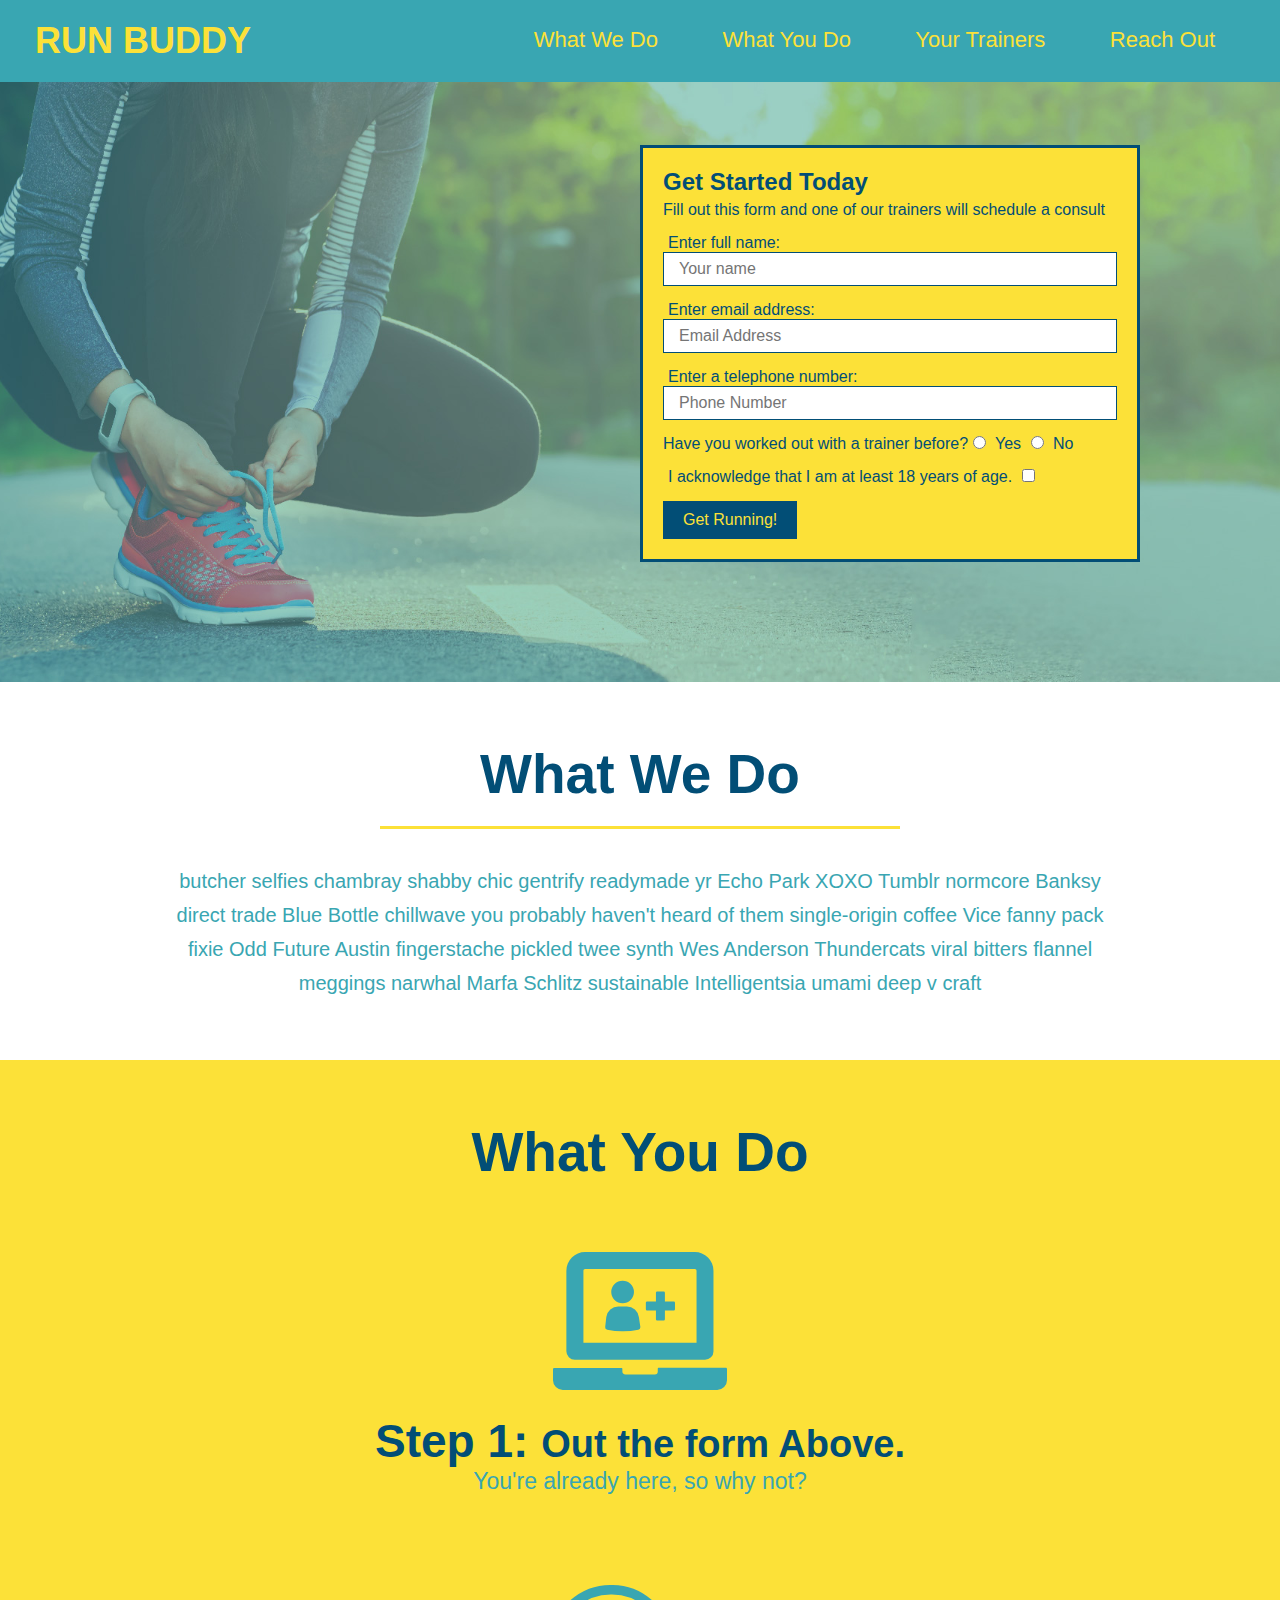
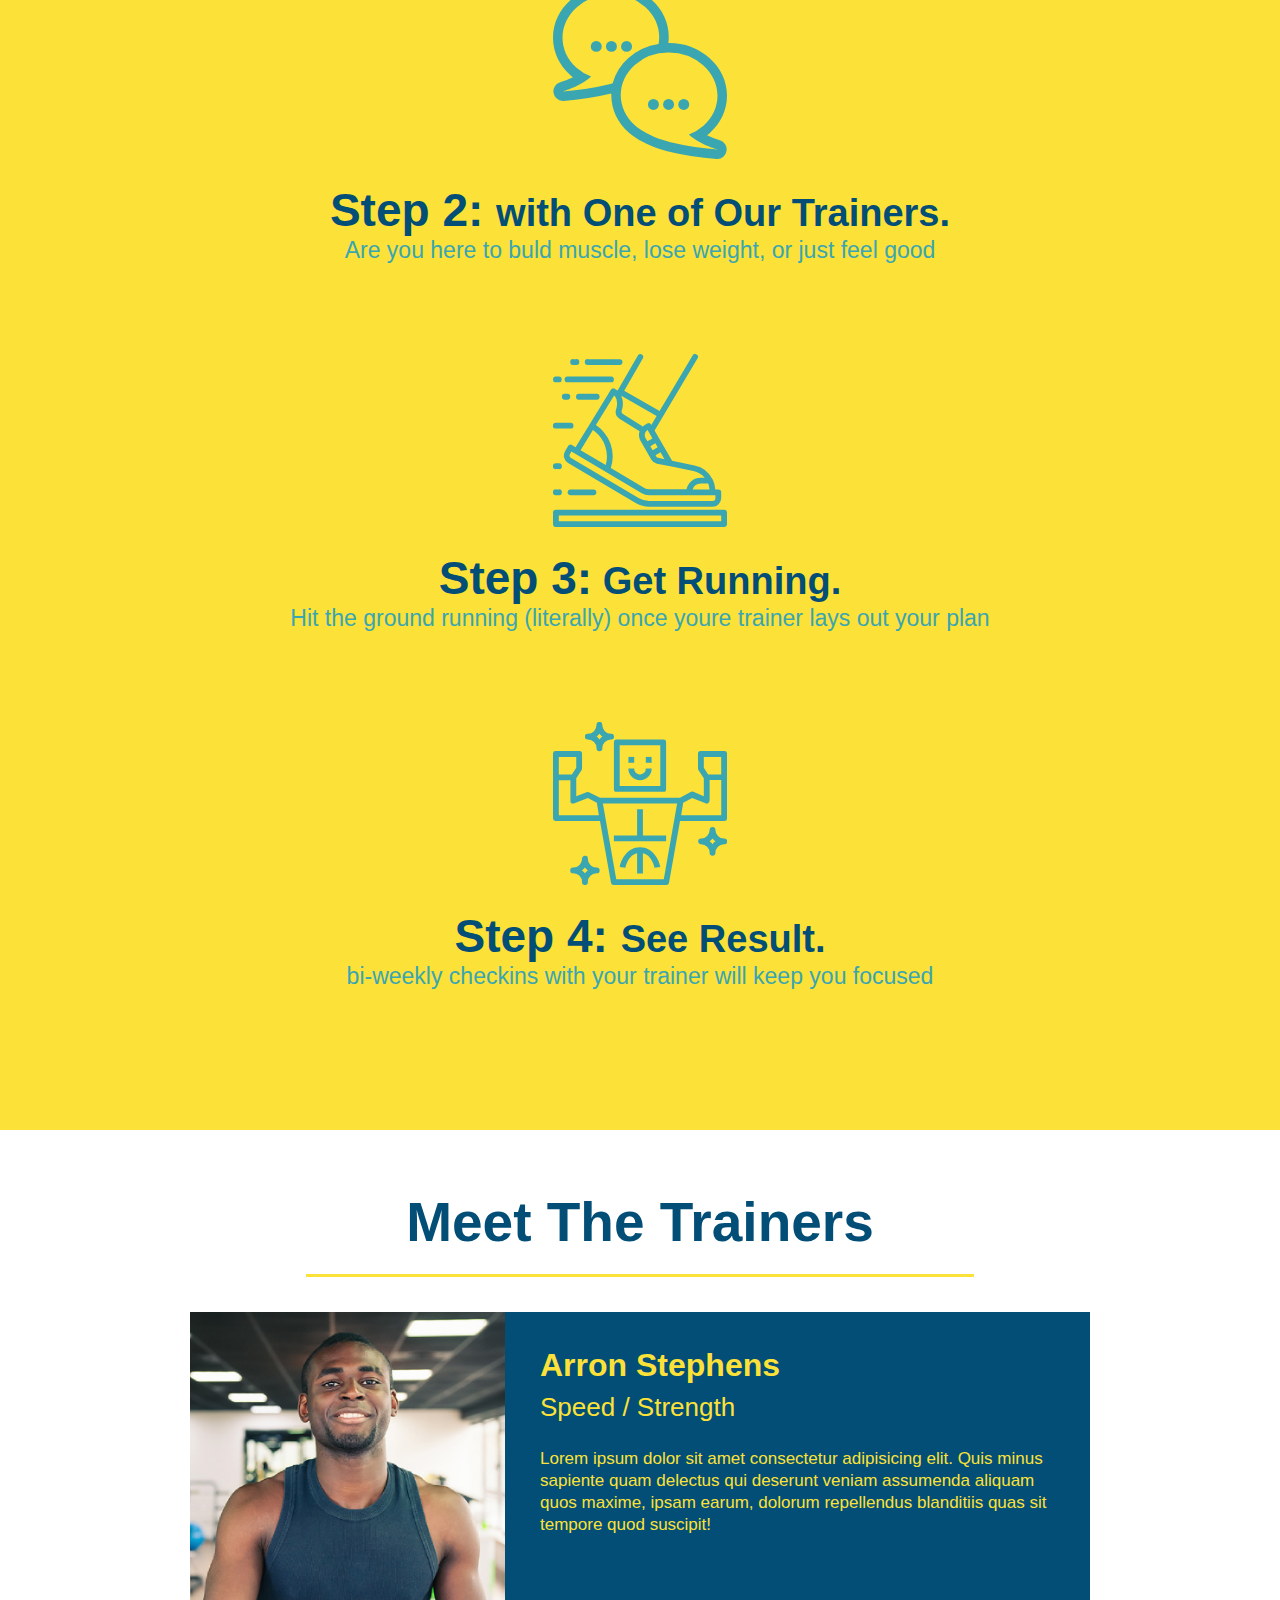
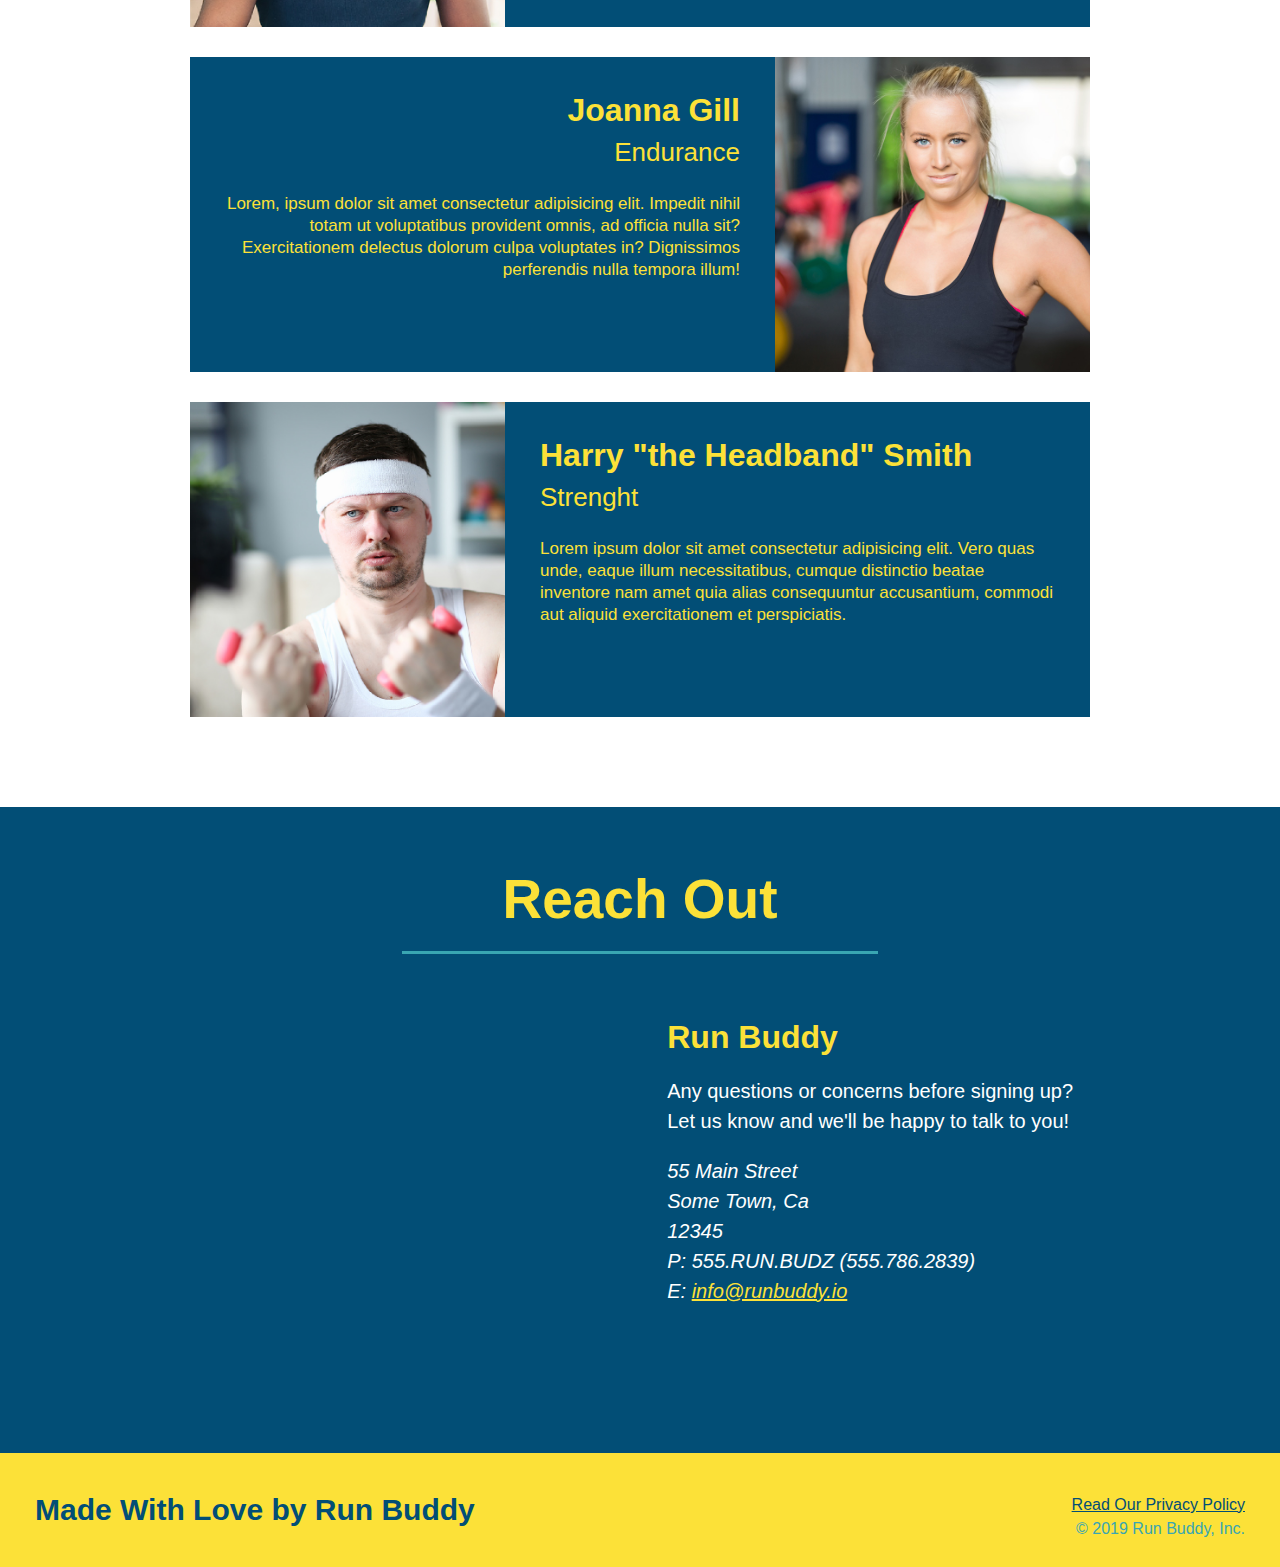
<file: index.html>
<!DOCTYPE html>
<html lang="en">
    <head>
        <meta charset="UTF-8" />

        <title>Run Buddy</title>

        <link rel="stylesheet" href="./assets/css/style.css"/>
       
    </head>

    <body>
        <header>
            <h1>
                <a href="/">RUN BUDDY</a>
            </h1>

                <nav>
                    <ul>
                        <li>
                            <a href="#what-we-do">What We Do</a>
                        </li>
                        <li>
                            <a href="#what-you-do">What You Do</a>
                        </li>
                        <li>
                            <a href="#your-trainers">Your Trainers</a>
                        </li>
                        <li>
                            <a href="#reach-out">Reach Out</a>
                        </li>
                    </ul>
                </nav>

        </header>

        <section class="hero">
            <div class="hero-form">
                <h3>Get Started Today</h3>
                <p>Fill out this form and one of our trainers will schedule a consult</p>
                <form>
                    <label for="name">Enter full name:</label>
                    <input type="text" placeholder="Your name" name="name" id="name" class="form-input" />
                    <label for="email">Enter email address:</label>
                    <input type="email" placeholder="Email Address" name="email" id="email" class="form-input" />
                    <label for="phone">Enter a telephone number:</label>
                    <input type="tel" placeholder="Phone Number" name="phone" id="phone" class="form-input" />
                    <p>
                        Have you worked out with a trainer before?
                        <input type="radio" name="trainer-confirm" id="trainer-yes" />
                        <label for="trainer-yes">Yes</label>
                        <input type="radio" name="trainer-confirm" id="trainer-no" />
                        <label for="trainer-no">No</label>
                    </p> 
                    <p>
                        <label for="checkbox">
                            I acknowledge that I am at least 18 years of age.
                        </label>
                        <input type="checkbox" name="age-confirm" id="checkbox" />
                    </p>
                    <button type="submit">
                        Get Running!
                    </button>   
                </form>
            </div>
        </section>

        <section id="what-we-do" class="intro">
            <h2 class="section-title primary-border">
                 What We Do
                </h2>
            <p>
                butcher selfies chambray shabby chic gentrify readymade yr Echo Park XOXO Tumblr normcore Banksy direct trade Blue Bottle chillwave you probably haven't heard of them single-origin coffee Vice fanny pack fixie Odd Future Austin fingerstache pickled twee synth Wes Anderson Thundercats viral bitters flannel meggings narwhal Marfa Schlitz sustainable Intelligentsia umami deep v craft
            </p>
        </section> 

        <section id="what-you-do" class="steps">
            <h2 class="section-title secondary border">What You Do</h2>
                <div>
                    <img src="./assets/css/images/step-1.svg" alt="" />
                    <h3>
                        Step 1: <span> Out the form Above.</span>
                    </h3>
                        <p> You're already here, so why not?</p>
                  
                </div>
                <div>
                    <img src="./assets/css/images/step-2.svg" alt=""/>                   
                     <h3>
                         Step 2: <span> with One of Our Trainers.</span>
                        </h3>
                    <p>Are you here to buld muscle, lose weight, or just feel good</p>
                </div>
                <div>
                    <img src="./assets/css/images/step-3.svg" alt=""/>
                    <h3>
                        Step 3:<span> Get Running.</span>
                    </h3>
                    <p>Hit the ground running (literally) once youre trainer lays out your plan</p>
                </div>
                <div>
                    <img src="./assets/css/images/step-4.svg" alt=""/>
                    <h3>
                        Step 4: <span>See Result.</span>
                    </h3>
                    <p>bi-weekly checkins with your trainer will keep you focused</p>
                </div>
        </section>

        <section id="your-trainers" class="trainers">
            <h2 class="section-title primary-border">
                Meet The Trainers
            </h2>
            <article class="trainer">
                <img src="./assets/css/images/trainer-1.jpg" alt=" Arron Stephensin his workout cloths, ready to pump iron"/>
                <div class="trainer-bio text-left">
                    <h3>Arron Stephens</h3>
                    <h4>Speed / Strength</h4>
                    <p>
                        Lorem ipsum dolor sit amet consectetur adipisicing elit. Quis minus sapiente quam delectus qui deserunt veniam assumenda aliquam quos maxime, ipsam earum, dolorum repellendus blanditiis quas sit tempore quod suscipit!
                    </p>
                </div>
            </article>
            <article class="trainer">
                <div class="trainer-bio text-right">
                    <h3>
                        Joanna Gill
                    </h3>
                    <h4>Endurance</h4>
                    <p>
                        Lorem, ipsum dolor sit amet consectetur adipisicing elit. Impedit nihil totam ut voluptatibus provident omnis, ad officia nulla sit? Exercitationem delectus dolorum culpa voluptates in? Dignissimos perferendis nulla tempora illum!
                    </p>
                </div>
                <img src="./assets/css/images/trainer-2.jpg" alt="Joanna Gill cooling off after a workout"/>
            </article>
            <article class="trainer">
                <img src="./assets/css/images/trainer-3.jpg" alt="Harry Smith wearing a headband lifting comically small pink weights"/>
                <div class="trainer-bio text-left">
                    <h3>
                        Harry "the Headband" Smith
                    </h3>
                    <h4>Strenght</h4>
                    <p>Lorem ipsum dolor sit amet consectetur adipisicing elit. Vero quas unde, eaque illum necessitatibus, cumque distinctio beatae inventore nam amet quia alias consequuntur accusantium, commodi aut aliquid exercitationem et perspiciatis.
                    </p>
                </div>
            </article>
        </section> 

        <section id="reach-out" class="contact">
            <h2 class="section-title secondary-border">Reach Out</h2>
            <div class="contact-info">
                <iframe src="https://www.google.com/maps/embed?pb=!1m18!1m12!1m3!1d3444.2005840286815!2d-85.5504710844953!3d30.31681191260855!2m3!1f0!2f0!3f0!3m2!1i1024!2i768!4f13.1!3m3!1m2!1s0x889376e2559180d7%3A0x1c1a4b4bfa884eff!2s6301%20Oakenshaw%20Dr%2C%20Youngstown%2C%20FL%2032466!5e0!3m2!1sen!2sus!4v1645513894279!5m2!1sen!2sus"
                   style="border:0;"
                   allowfullscreen=""
                   loading="lazy">
                </iframe>
                <div >    
                    <h3>Run Buddy</h3>
                    <p>
                        Any questions or concerns before signing up?
                        <br />
                        Let us know and we'll be happy to talk to you!
                    </p>
                    <address>
                        55 Main Street <br />
                        Some Town, Ca <br/>
                        12345<br />
                        P: 555.RUN.BUDZ (555.786.2839)<br/>
                        E: <a href="mailto:info@runbuddy.io">info@runbuddy.io</a>
                    </address>
                </div>
            </div>
       
        </section> 

        <footer>
            <h2>Made With Love by Run Buddy</h2> 
            <div>
                <a href="./privacy-policy.html">Read Our Privacy Policy</a><br />
                &copy; 2019 Run Buddy, Inc.
            </div> 
                  
        </footer>

    </body>
</html>
</file>
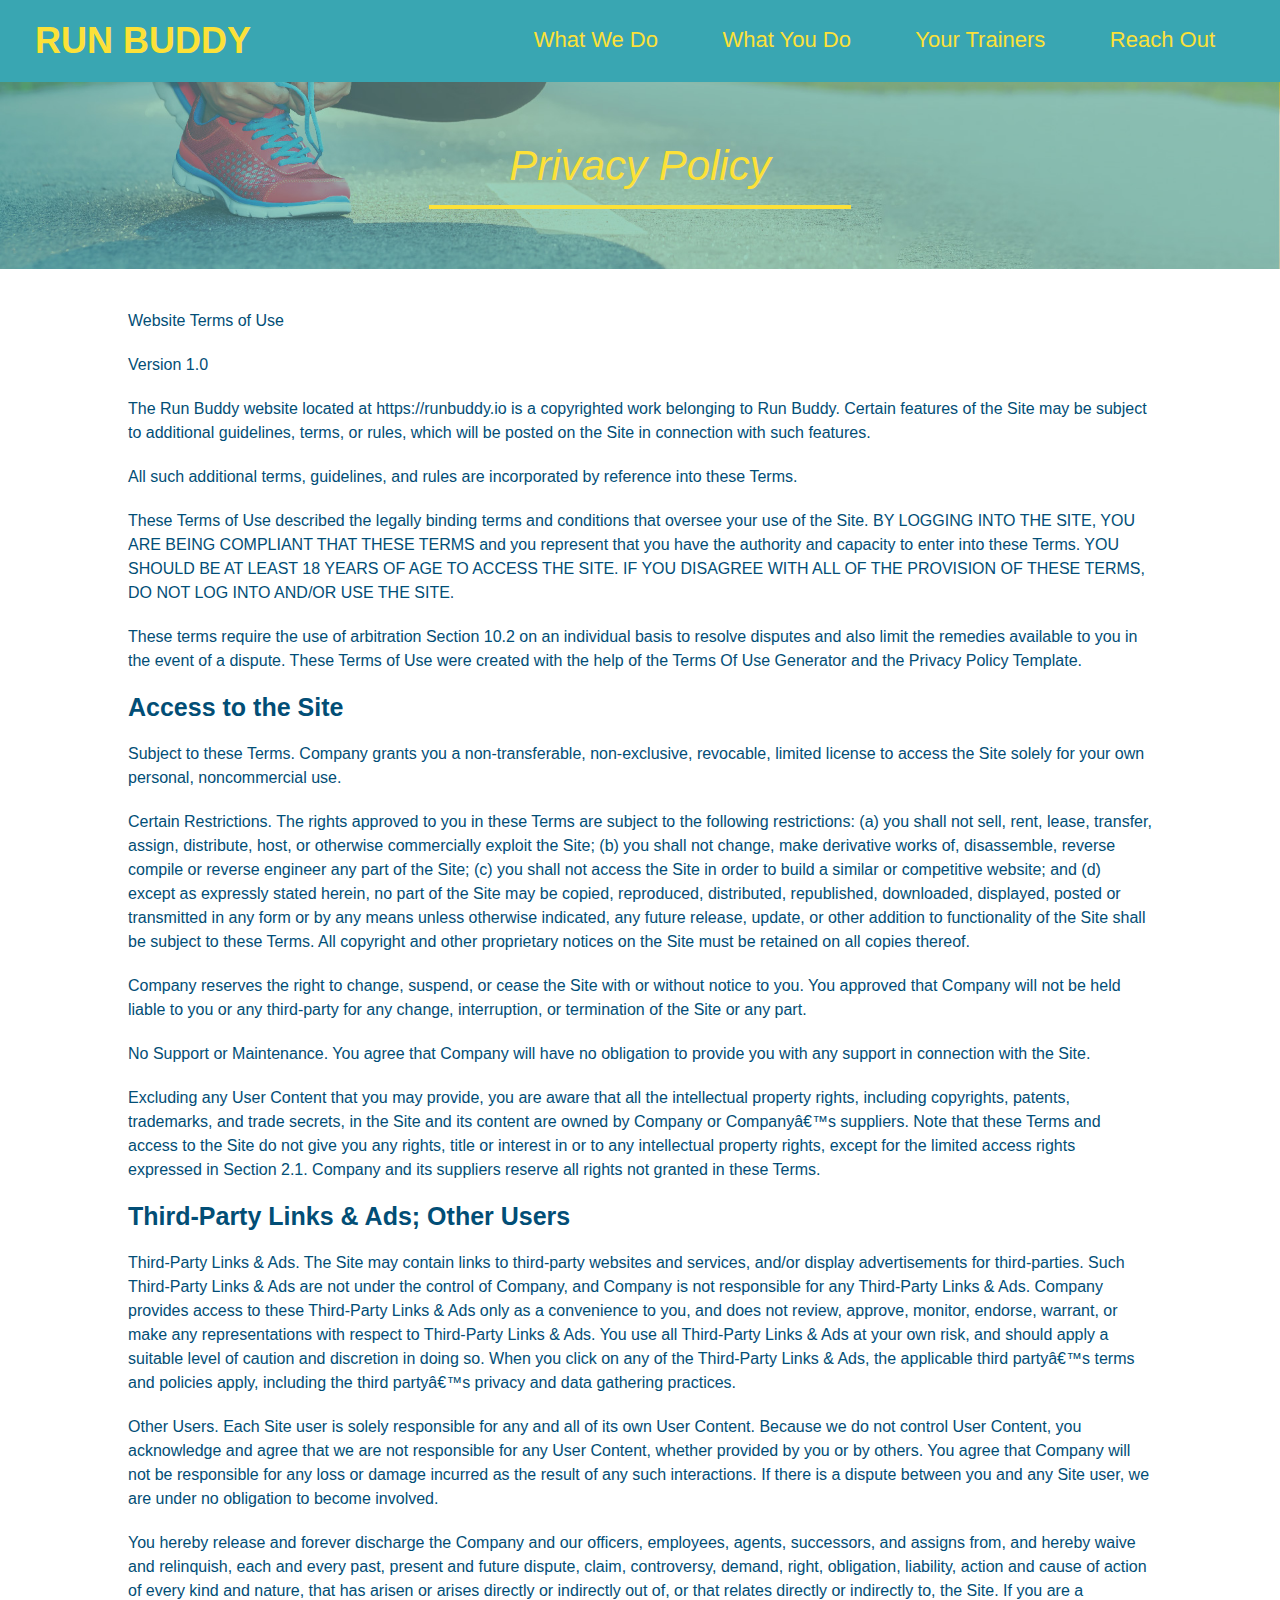
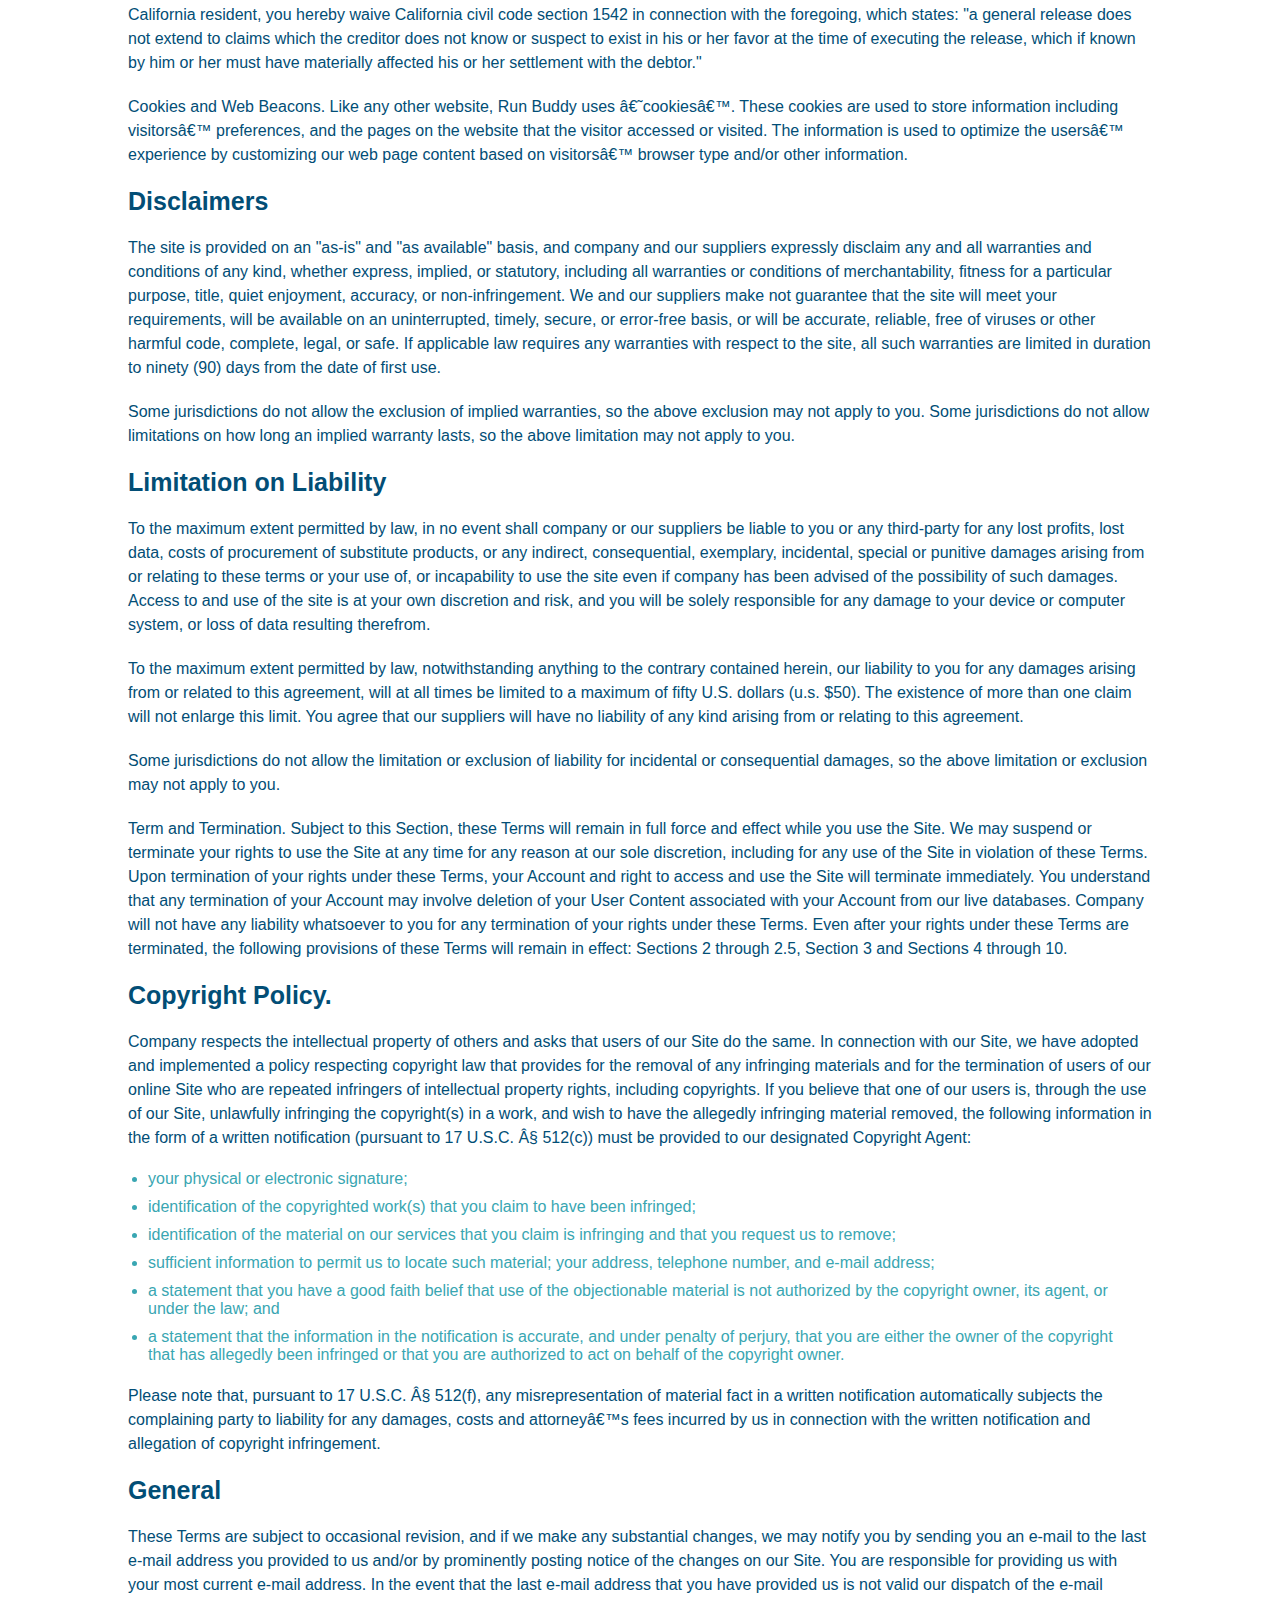
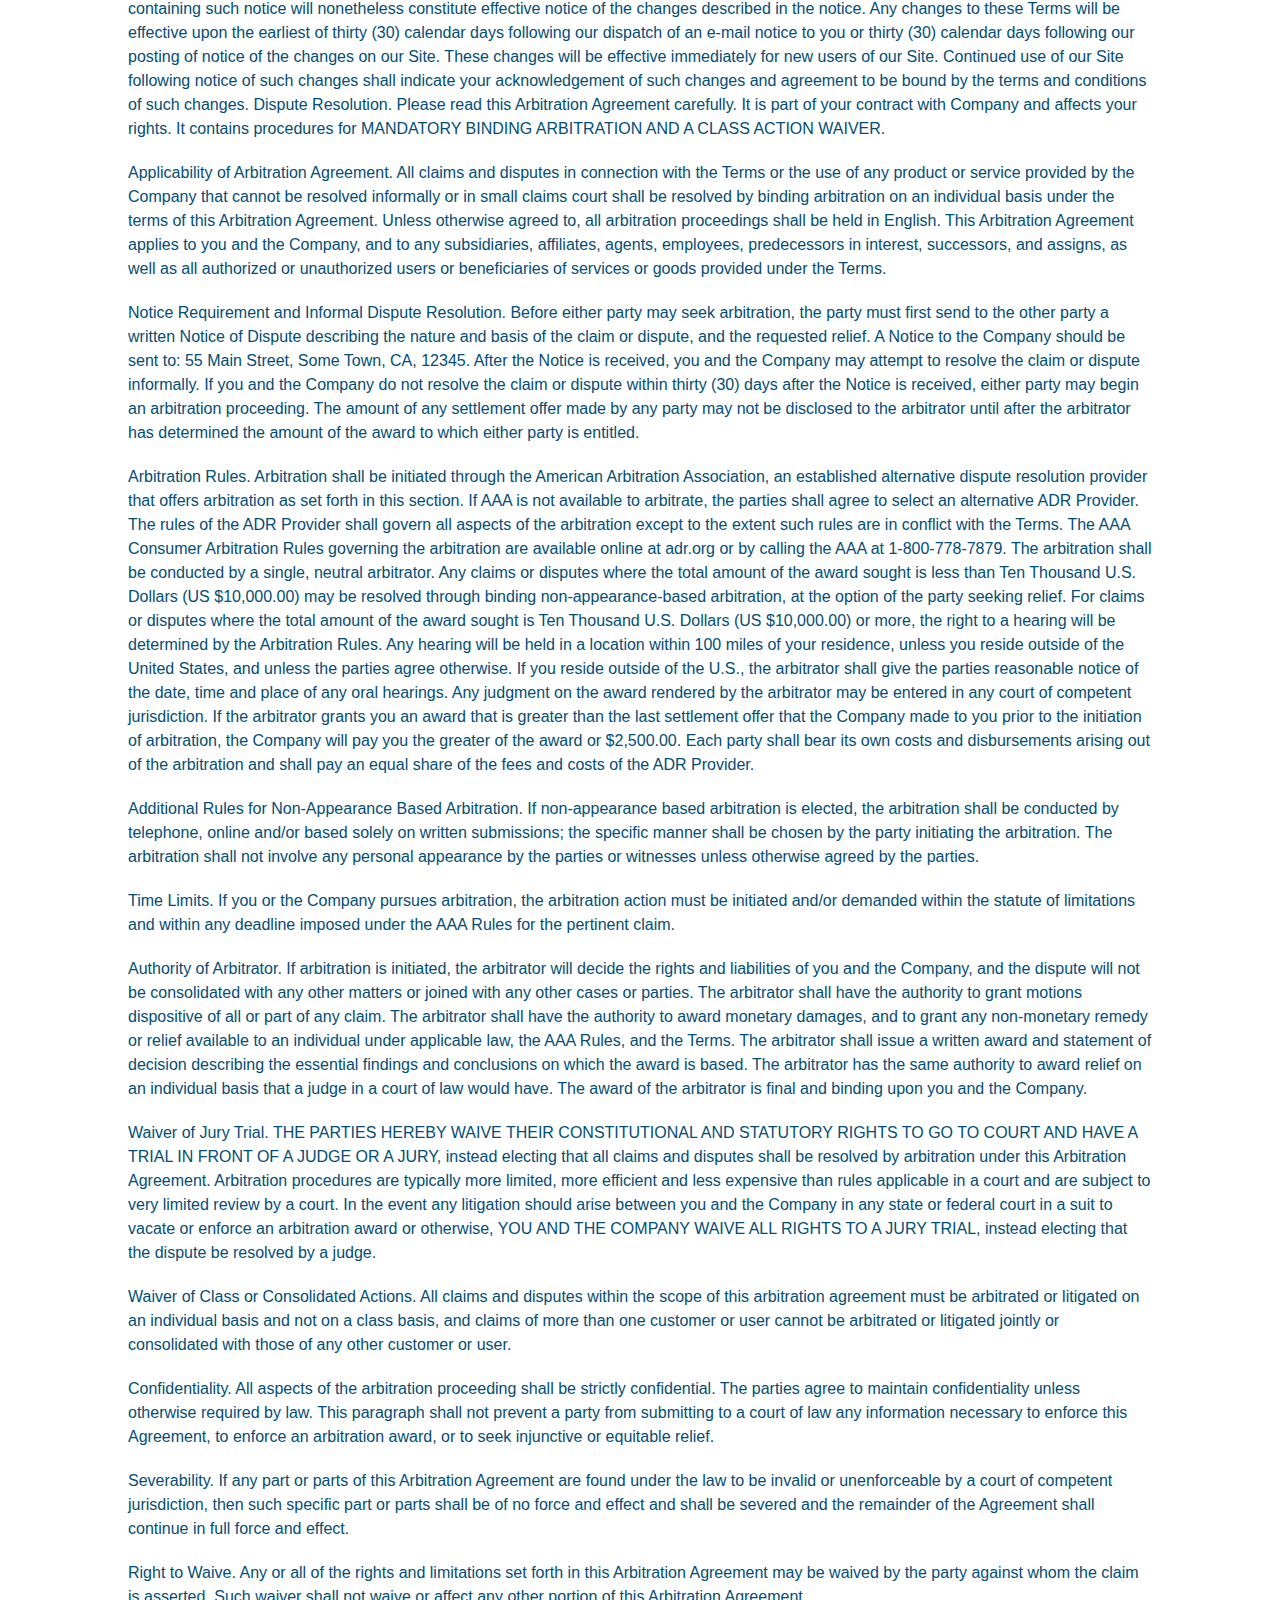
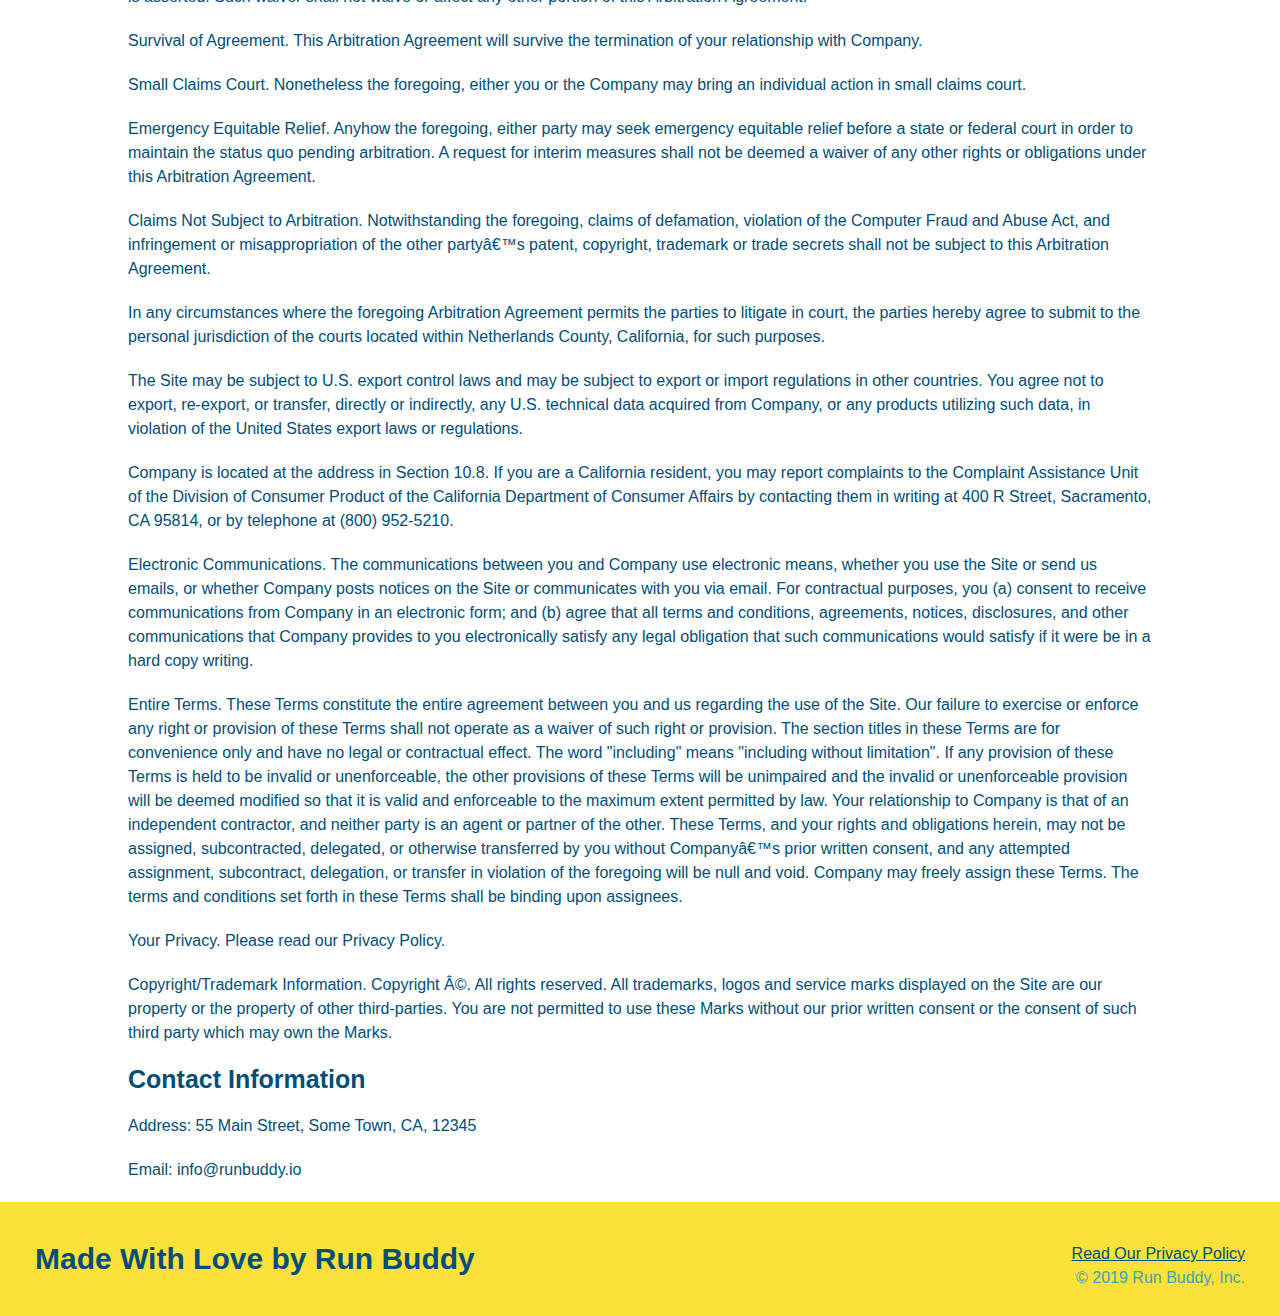
<file: privacy-policy.html>
<!DOCTYPE html>
<html lang="en">
  <head>
    <meta charset="UTF-8" />
    <title> Privacy Policy Run Buddy</title>
    <link rel="stylesheet" href="./assets/css/style.css">
    <link rel="stylesheet" href="./assets/css/secondary-styles.css">
  </head>
  <body>
    <header>
        <h1>
            <a href="/">RUN BUDDY</a>
        </h1>

            <nav>
                <ul>
                    <li>
                        <a href="./index.html#what-we-do">What We Do</a>
                    </li>
                    <li>
                        <a href="./index.html#what-you-do">What You Do</a>
                    </li>
                    <li>
                        <a href="./index.html#your-trainers">Your Trainers</a>
                    </li>
                    <li>
                        <a href="./index.html#reach-out">Reach Out</a>
                    </li>
                </ul>
            </nav>

    </header>
    <section class="hero">
        <h2 class="page-title">
            Privacy Policy
        </h2>
    </section>
    <article class="secondary-content">
        <p>
            Website Terms of Use
          </p>
    
          <p>
            Version 1.0
          </p>
    
          <p>
            The Run Buddy website located at https://runbuddy.io is a copyrighted work belonging to Run Buddy. Certain
            features of the Site may be subject to additional guidelines, terms, or rules, which will be posted on the Site
            in connection with such features.
          </p>
    
          <p>
            All such additional terms, guidelines, and rules are incorporated by reference into these Terms.
          </p>
    
          <p>
            These Terms of Use described the legally binding terms and conditions that oversee your use of the Site. BY
            LOGGING INTO THE SITE, YOU ARE BEING COMPLIANT THAT THESE TERMS and you represent that you have the authority
            and capacity to enter into these Terms. YOU SHOULD BE AT LEAST 18 YEARS OF AGE TO ACCESS THE SITE. IF YOU
            DISAGREE WITH ALL OF THE PROVISION OF THESE TERMS, DO NOT LOG INTO AND/OR USE THE SITE.
          </p>
    
          <p>
            These terms require the use of arbitration Section 10.2 on an individual basis to resolve disputes and also
            limit the remedies available to you in the event of a dispute. These Terms of Use were created with the help of
            the Terms Of Use Generator and the Privacy Policy Template.
          </p>
    
          <h3>
            Access to the Site
          </h3>
    
          <p>
            Subject to these Terms. Company grants you a non-transferable, non-exclusive, revocable, limited license to
            access the Site solely for your own personal, noncommercial use.
          </p>
    
          <p>
            Certain Restrictions. The rights approved to you in these Terms are subject to the following restrictions: (a)
            you shall not sell, rent, lease, transfer, assign, distribute, host, or otherwise commercially exploit the Site;
            (b) you shall not change, make derivative works of, disassemble, reverse compile or reverse engineer any part of
            the Site; (c) you shall not access the Site in order to build a similar or competitive website; and (d) except
            as expressly stated herein, no part of the Site may be copied, reproduced, distributed, republished, downloaded,
            displayed, posted or transmitted in any form or by any means unless otherwise indicated, any future release,
            update, or other addition to functionality of the Site shall be subject to these Terms. All copyright and other
            proprietary notices on the Site must be retained on all copies thereof.
          </p>
    
          <p>
            Company reserves the right to change, suspend, or cease the Site with or without notice to you. You approved
            that Company will not be held liable to you or any third-party for any change, interruption, or termination of
            the Site or any part.
          </p>
    
          <p>
            No Support or Maintenance. You agree that Company will have no obligation to provide you with any support in
            connection with the Site.
          </p>
    
          <p>
            Excluding any User Content that you may provide, you are aware that all the intellectual property rights,
            including copyrights, patents, trademarks, and trade secrets, in the Site and its content are owned by Company
            or Companyâ€™s suppliers. Note that these Terms and access to the Site do not give you any rights, title or
            interest in or to any intellectual property rights, except for the limited access rights expressed in Section
            2.1. Company and its suppliers reserve all rights not granted in these Terms.
          </p>
    
          <h3>
            Third-Party Links & Ads; Other Users
          </h3>
    
          <p>
            Third-Party Links & Ads. The Site may contain links to third-party websites and services, and/or display
            advertisements for third-parties. Such Third-Party Links & Ads are not under the control of Company, and Company
            is not responsible for any Third-Party Links & Ads. Company provides access to these Third-Party Links & Ads
            only as a convenience to you, and does not review, approve, monitor, endorse, warrant, or make any
            representations with respect to Third-Party Links & Ads. You use all Third-Party Links & Ads at your own risk,
            and should apply a suitable level of caution and discretion in doing so. When you click on any of the
            Third-Party Links & Ads, the applicable third partyâ€™s terms and policies apply, including the third partyâ€™s
            privacy and data gathering practices.
          </p>
    
          <p>
            Other Users. Each Site user is solely responsible for any and all of its own User Content. Because we do not
            control User Content, you acknowledge and agree that we are not responsible for any User Content, whether
            provided by you or by others. You agree that Company will not be responsible for any loss or damage incurred as
            the result of any such interactions. If there is a dispute between you and any Site user, we are under no
            obligation to become involved.
          </p>
    
          <p>
            You hereby release and forever discharge the Company and our officers, employees, agents, successors, and
            assigns from, and hereby waive and relinquish, each and every past, present and future dispute, claim,
            controversy, demand, right, obligation, liability, action and cause of action of every kind and nature, that has
            arisen or arises directly or indirectly out of, or that relates directly or indirectly to, the Site. If you are
            a California resident, you hereby waive California civil code section 1542 in connection with the foregoing,
            which states: "a general release does not extend to claims which the creditor does not know or suspect to exist
            in his or her favor at the time of executing the release, which if known by him or her must have materially
            affected his or her settlement with the debtor."
          </p>
    
          <p>
            Cookies and Web Beacons. Like any other website, Run Buddy uses â€˜cookiesâ€™. These cookies are used to store
            information including visitorsâ€™ preferences, and the pages on the website that the visitor accessed or visited.
            The information is used to optimize the usersâ€™ experience by customizing our web page content based on visitorsâ€™
            browser type and/or other information.
          </p>
    
          <h3>
            Disclaimers
          </h3>
    
          <p>
            The site is provided on an "as-is" and "as available" basis, and company and our suppliers expressly disclaim
            any and all warranties and conditions of any kind, whether express, implied, or statutory, including all
            warranties or conditions of merchantability, fitness for a particular purpose, title, quiet enjoyment, accuracy,
            or non-infringement. We and our suppliers make not guarantee that the site will meet your requirements, will be
            available on an uninterrupted, timely, secure, or error-free basis, or will be accurate, reliable, free of
            viruses or other harmful code, complete, legal, or safe. If applicable law requires any warranties with respect
            to the site, all such warranties are limited in duration to ninety (90) days from the date of first use.
          </p>
    
          <p>
            Some jurisdictions do not allow the exclusion of implied warranties, so the above exclusion may not apply to
            you. Some jurisdictions do not allow limitations on how long an implied warranty lasts, so the above limitation
            may not apply to you.
          </p>
    
          <h3>
            Limitation on Liability
          </h3>
    
          <p>
            To the maximum extent permitted by law, in no event shall company or our suppliers be liable to you or any
            third-party for any lost profits, lost data, costs of procurement of substitute products, or any indirect,
            consequential, exemplary, incidental, special or punitive damages arising from or relating to these terms or
            your use of, or incapability to use the site even if company has been advised of the possibility of such
            damages. Access to and use of the site is at your own discretion and risk, and you will be solely responsible
            for any damage to your device or computer system, or loss of data resulting therefrom.
          </p>
    
          <p>
            To the maximum extent permitted by law, notwithstanding anything to the contrary contained herein, our liability
            to you for any damages arising from or related to this agreement, will at all times be limited to a maximum of
            fifty U.S. dollars (u.s. $50). The existence of more than one claim will not enlarge this limit. You agree that
            our suppliers will have no liability of any kind arising from or relating to this agreement.
          </p>
    
          <p>
            Some jurisdictions do not allow the limitation or exclusion of liability for incidental or consequential
            damages, so the above limitation or exclusion may not apply to you.
          </p>
    
          <p>
            Term and Termination. Subject to this Section, these Terms will remain in full force and effect while you use
            the Site. We may suspend or terminate your rights to use the Site at any time for any reason at our sole
            discretion, including for any use of the Site in violation of these Terms. Upon termination of your rights under
            these Terms, your Account and right to access and use the Site will terminate immediately. You understand that
            any termination of your Account may involve deletion of your User Content associated with your Account from our
            live databases. Company will not have any liability whatsoever to you for any termination of your rights under
            these Terms. Even after your rights under these Terms are terminated, the following provisions of these Terms
            will remain in effect: Sections 2 through 2.5, Section 3 and Sections 4 through 10.
          </p>
    
          <h3>
            Copyright Policy.
          </h3>
    
          <p>
            Company respects the intellectual property of others and asks that users of our Site do the same. In connection
            with our Site, we have adopted and implemented a policy respecting copyright law that provides for the removal
            of any infringing materials and for the termination of users of our online Site who are repeated infringers of
            intellectual property rights, including copyrights. If you believe that one of our users is, through the use of
            our Site, unlawfully infringing the copyright(s) in a work, and wish to have the allegedly infringing material
            removed, the following information in the form of a written notification (pursuant to 17 U.S.C. Â§ 512(c)) must
            be provided to our designated Copyright Agent:
          </p>
    
          <ul>
            <li>
              your physical or electronic signature;
            </li>
            <li>
              identification of the copyrighted work(s) that you claim to have been infringed;
            </li>
            <li>
              identification of the material on our services that you claim is infringing and that you request us to remove;
            </li>
            <li>
              sufficient information to permit us to locate such material; your address, telephone number, and e-mail
              address;
            </li>
            <li>
              a statement that you have a good faith belief that use of the objectionable material is not authorized by the
              copyright owner, its agent, or under the law; and
            </li>
            <li>
              a statement that the information in the notification is accurate, and under penalty of perjury, that you are
              either the owner of the copyright that has allegedly been infringed or that you are authorized to act on
              behalf of the copyright owner.
            </li>
          </ul>
    
          <p>
            Please note that, pursuant to 17 U.S.C. Â§ 512(f), any misrepresentation of material fact in a written
            notification automatically subjects the complaining party to liability for any damages, costs and attorneyâ€™s
            fees incurred by us in connection with the written notification and allegation of copyright infringement.
          </p>
    
          <h3>
            General
          </h3>
    
          <p>
            These Terms are subject to occasional revision, and if we make any substantial changes, we may notify you by
            sending you an e-mail to the last e-mail address you provided to us and/or by prominently posting notice of the
            changes on our Site. You are responsible for providing us with your most current e-mail address. In the event
            that the last e-mail address that you have provided us is not valid our dispatch of the e-mail containing such
            notice will nonetheless constitute effective notice of the changes described in the notice. Any changes to these
            Terms will be effective upon the earliest of thirty (30) calendar days following our dispatch of an e-mail
            notice to you or thirty (30) calendar days following our posting of notice of the changes on our Site. These
            changes will be effective immediately for new users of our Site. Continued use of our Site following notice of
            such changes shall indicate your acknowledgement of such changes and agreement to be bound by the terms and
            conditions of such changes. Dispute Resolution. Please read this Arbitration Agreement carefully. It is part of
            your contract with Company and affects your rights. It contains procedures for MANDATORY BINDING ARBITRATION AND
            A CLASS ACTION WAIVER.
          </p>
    
          <p>
            Applicability of Arbitration Agreement. All claims and disputes in connection with the Terms or the use of any
            product or service provided by the Company that cannot be resolved informally or in small claims court shall be
            resolved by binding arbitration on an individual basis under the terms of this Arbitration Agreement. Unless
            otherwise agreed to, all arbitration proceedings shall be held in English. This Arbitration Agreement applies to
            you and the Company, and to any subsidiaries, affiliates, agents, employees, predecessors in interest,
            successors, and assigns, as well as all authorized or unauthorized users or beneficiaries of services or goods
            provided under the Terms.
          </p>
    
          <p>
            Notice Requirement and Informal Dispute Resolution. Before either party may seek arbitration, the party must
            first send to the other party a written Notice of Dispute describing the nature and basis of the claim or
            dispute, and the requested relief. A Notice to the Company should be sent to: 55 Main Street, Some Town, CA,
            12345. After the Notice is received, you and the Company may attempt to resolve the claim or dispute informally.
            If you and the Company do not resolve the claim or dispute within thirty (30) days after the Notice is received,
            either party may begin an arbitration proceeding. The amount of any settlement offer made by any party may not
            be disclosed to the arbitrator until after the arbitrator has determined the amount of the award to which either
            party is entitled.
          </p>
    
          <p>
            Arbitration Rules. Arbitration shall be initiated through the American Arbitration Association, an established
            alternative dispute resolution provider that offers arbitration as set forth in this section. If AAA is not
            available to arbitrate, the parties shall agree to select an alternative ADR Provider. The rules of the ADR
            Provider shall govern all aspects of the arbitration except to the extent such rules are in conflict with the
            Terms. The AAA Consumer Arbitration Rules governing the arbitration are available online at adr.org or by
            calling the AAA at 1-800-778-7879. The arbitration shall be conducted by a single, neutral arbitrator. Any
            claims or disputes where the total amount of the award sought is less than Ten Thousand U.S. Dollars (US
            $10,000.00) may be resolved through binding non-appearance-based arbitration, at the option of the party seeking
            relief. For claims or disputes where the total amount of the award sought is Ten Thousand U.S. Dollars (US
            $10,000.00) or more, the right to a hearing will be determined by the Arbitration Rules. Any hearing will be
            held in a location within 100 miles of your residence, unless you reside outside of the United States, and
            unless the parties agree otherwise. If you reside outside of the U.S., the arbitrator shall give the parties
            reasonable notice of the date, time and place of any oral hearings. Any judgment on the award rendered by the
            arbitrator may be entered in any court of competent jurisdiction. If the arbitrator grants you an award that is
            greater than the last settlement offer that the Company made to you prior to the initiation of arbitration, the
            Company will pay you the greater of the award or $2,500.00. Each party shall bear its own costs and
            disbursements arising out of the arbitration and shall pay an equal share of the fees and costs of the ADR
            Provider.
          </p>
    
          <p>
            Additional Rules for Non-Appearance Based Arbitration. If non-appearance based arbitration is elected, the
            arbitration shall be conducted by telephone, online and/or based solely on written submissions; the specific
            manner shall be chosen by the party initiating the arbitration. The arbitration shall not involve any personal
            appearance by the parties or witnesses unless otherwise agreed by the parties.
          </p>
    
          <p>
            Time Limits. If you or the Company pursues arbitration, the arbitration action must be initiated and/or demanded
            within the statute of limitations and within any deadline imposed under the AAA Rules for the pertinent claim.
          </p>
    
          <p>
            Authority of Arbitrator. If arbitration is initiated, the arbitrator will decide the rights and liabilities of
            you and the Company, and the dispute will not be consolidated with any other matters or joined with any other
            cases or parties. The arbitrator shall have the authority to grant motions dispositive of all or part of any
            claim. The arbitrator shall have the authority to award monetary damages, and to grant any non-monetary remedy
            or relief available to an individual under applicable law, the AAA Rules, and the Terms. The arbitrator shall
            issue a written award and statement of decision describing the essential findings and conclusions on which the
            award is based. The arbitrator has the same authority to award relief on an individual basis that a judge in a
            court of law would have. The award of the arbitrator is final and binding upon you and the Company.
          </p>
    
          <p>
            Waiver of Jury Trial. THE PARTIES HEREBY WAIVE THEIR CONSTITUTIONAL AND STATUTORY RIGHTS TO GO TO COURT AND HAVE
            A TRIAL IN FRONT OF A JUDGE OR A JURY, instead electing that all claims and disputes shall be resolved by
            arbitration under this Arbitration Agreement. Arbitration procedures are typically more limited, more efficient
            and less expensive than rules applicable in a court and are subject to very limited review by a court. In the
            event any litigation should arise between you and the Company in any state or federal court in a suit to vacate
            or enforce an arbitration award or otherwise, YOU AND THE COMPANY WAIVE ALL RIGHTS TO A JURY TRIAL, instead
            electing that the dispute be resolved by a judge.
          </p>
    
          <p>
            Waiver of Class or Consolidated Actions. All claims and disputes within the scope of this arbitration agreement
            must be arbitrated or litigated on an individual basis and not on a class basis, and claims of more than one
            customer or user cannot be arbitrated or litigated jointly or consolidated with those of any other customer or
            user.
          </p>
    
          <p>
            Confidentiality. All aspects of the arbitration proceeding shall be strictly confidential. The parties agree to
            maintain confidentiality unless otherwise required by law. This paragraph shall not prevent a party from
            submitting to a court of law any information necessary to enforce this Agreement, to enforce an arbitration
            award, or to seek injunctive or equitable relief.
          </p>
    
          <p>
            Severability. If any part or parts of this Arbitration Agreement are found under the law to be invalid or
            unenforceable by a court of competent jurisdiction, then such specific part or parts shall be of no force and
            effect and shall be severed and the remainder of the Agreement shall continue in full force and effect.
          </p>
    
          <p>
            Right to Waive. Any or all of the rights and limitations set forth in this Arbitration Agreement may be waived
            by the party against whom the claim is asserted. Such waiver shall not waive or affect any other portion of this
            Arbitration Agreement.
          </p>
    
          <p>
            Survival of Agreement. This Arbitration Agreement will survive the termination of your relationship with
            Company.
          </p>
    
          <p>
            Small Claims Court. Nonetheless the foregoing, either you or the Company may bring an individual action in small
            claims court.
          </p>
    
          <p>
            Emergency Equitable Relief. Anyhow the foregoing, either party may seek emergency equitable relief before a
            state or federal court in order to maintain the status quo pending arbitration. A request for interim measures
            shall not be deemed a waiver of any other rights or obligations under this Arbitration Agreement.
          </p>
    
          <p>
            Claims Not Subject to Arbitration. Notwithstanding the foregoing, claims of defamation, violation of the
            Computer Fraud and Abuse Act, and infringement or misappropriation of the other partyâ€™s patent, copyright,
            trademark or trade secrets shall not be subject to this Arbitration Agreement.
          </p>
    
          <p>
            In any circumstances where the foregoing Arbitration Agreement permits the parties to litigate in court, the
            parties hereby agree to submit to the personal jurisdiction of the courts located within Netherlands County,
            California, for such purposes.
          </p>
    
          <p>
            The Site may be subject to U.S. export control laws and may be subject to export or import regulations in other
            countries. You agree not to export, re-export, or transfer, directly or indirectly, any U.S. technical data
            acquired from Company, or any products utilizing such data, in violation of the United States export laws or
            regulations.
          </p>
    
          <p>
            Company is located at the address in Section 10.8. If you are a California resident, you may report complaints
            to the Complaint Assistance Unit of the Division of Consumer Product of the California Department of Consumer
            Affairs by contacting them in writing at 400 R Street, Sacramento, CA 95814, or by telephone at (800) 952-5210.
          </p>
    
          <p>
            Electronic Communications. The communications between you and Company use electronic means, whether you use the
            Site or send us emails, or whether Company posts notices on the Site or communicates with you via email. For
            contractual purposes, you (a) consent to receive communications from Company in an electronic form; and (b)
            agree that all terms and conditions, agreements, notices, disclosures, and other communications that Company
            provides to you electronically satisfy any legal obligation that such communications would satisfy if it were be
            in a hard copy writing.
          </p>
    
          <p>
            Entire Terms. These Terms constitute the entire agreement between you and us regarding the use of the Site. Our
            failure to exercise or enforce any right or provision of these Terms shall not operate as a waiver of such right
            or provision. The section titles in these Terms are for convenience only and have no legal or contractual
            effect. The word "including" means "including without limitation". If any provision of these Terms is held to be
            invalid or unenforceable, the other provisions of these Terms will be unimpaired and the invalid or
            unenforceable provision will be deemed modified so that it is valid and enforceable to the maximum extent
            permitted by law. Your relationship to Company is that of an independent contractor, and neither party is an
            agent or partner of the other. These Terms, and your rights and obligations herein, may not be assigned,
            subcontracted, delegated, or otherwise transferred by you without Companyâ€™s prior written consent, and any
            attempted assignment, subcontract, delegation, or transfer in violation of the foregoing will be null and void.
            Company may freely assign these Terms. The terms and conditions set forth in these Terms shall be binding upon
            assignees.
          </p>
    
          <p>
            Your Privacy. Please read our Privacy Policy.
          </p>
    
          <p>
            Copyright/Trademark Information. Copyright Â©. All rights reserved. All trademarks, logos and service marks
            displayed on the Site are our property or the property of other third-parties. You are not permitted to use
            these Marks without our prior written consent or the consent of such third party which may own the Marks.
          </p>
    
          <h3>
            Contact Information
          </h3>
    
          <p>
            Address: 55 Main Street, Some Town, CA, 12345
          </p>
    
          <p>
            Email: info@runbuddy.io
          </p>
    </article>
    <footer>
        <h2>Made With Love by Run Buddy</h2> 
        <div>
            <a href="#">Read Our Privacy Policy</a><br />
            &copy; 2019 Run Buddy, Inc.
        </div> 
              
    </footer>
  </body>
</html>
</file>
<file: assets/css/style.css>
*{
    margin: 0;
    padding: 0;
    box-sizing: border-box;

}
body {color: #39a6b2;
font-family: Helvetica, Arial, sans-serif;
}

header { padding: 20px 35px;
background-color: #39a6b2;
}
header h1 {
    font-weight: bold;
    font-size: 36px;
    color: #fce138;
    margin: 0;
    display: inline;
}

header a { 
    text-decoration: none;
    color: #fce138;
}

header nav {
    float: right;
    margin: 7px 0;
}
header nav ul li {
    display: inline;
}

header nav ul li a {
    margin: 0 30px;
    font-weight: lighter;
    font-size: 22px;
}
footer {
    background: #fce138;
    width: 100%;
    padding: 40px 35px;
}
footer h2 {
    display: inline;
    color: #024e76;
    font-size: 30px;
    margin: 0;
}
footer div {
    float: right;
    line-height: 1.5;
    text-align: right;
}
footer a {
    color: #024e76;
}
section {
    padding: 60px;
    
}
.hero{
    background-image: url("../css/images/hero-bg.jpg");
    height: 600px;
    background-size: cover;
    background-position: center;
    position: relative;
}
.hero-form {
    background-color: #fce138;
    width: 500px; 
    padding: 20px;
    color: #024e76;
    border: solid 3px #024e76;
    position: absolute;
    bottom: 120px;
    right: 140px;



}
.hero-form p {
    margin: 5px 0 15px 0;
}
.hero-form h3 {
    font-size: 24px;
    margin: 0;


}
.form-input {
    border: 1px solid #024e76;
    display: block;
    padding: 7px 15px;
    font-size: 16px;
    color: #024e76;
    width: 100%;
    margin-bottom: 15px;
}
.hero-form label {
    margin: 0 5px;

}
.hero-form button {
    color: #fce138 ;
    background-color: #024e76;
    padding: 10px 20px;
    border: none;
    font-size: 16px;
    

}
.intro {
    text-align: center;
}

.intro p {
    line-height: 1.7;
    color: #39a6b2;
    width: 80%;
    font-size: 20px;
    margin: 0 auto;

}
.steps {
    background-color: #fce138;
    text-align: center;

}

.section-title {
    font-size: 55px;
    color: #024e76;
    margin-bottom: 35px;
    padding: 0 100px 20px 100px;
    border-bottom: 3px solid;
    border-color: #fce138;
    display: inline-block;

}
.primary-border {
    border-color: #fce138;
}
.secondary-border {
    border-color: #39a6b2;
}
.steps div{
    margin-bottom: 80px;
}
.steps img {
    width: 15%;
    margin: 10px 0;
}
.steps h3 {
    color: #024e76;
    font-size: 46px;
    margin-top: 10px;
}
.steps p {
    color: #39a6b2;
    font-size: 23px;
}
.steps span {
    font-size: 38px;
}
.trainers {
    text-align: center;
}
.trainer{
    width: 900px;
    margin: 0 auto 30px auto;
    background: #024e76;
    color: #fce138;
    overflow: auto;
}
.trainer img {
    width: 35%;
    float: left;

}
.trainer-bio {
    padding: 35px;
    float: left;
    width: 65%;
}
.text-left {
    text-align: left;
}
.text-right {
    text-align: right;
}
.trainer-bio h3 {
    font-size: 32px;
    margin-bottom: 8px;
}
.trainer-bio h4 {
    font-weight: lighter;
    font-size: 26px;
    margin-bottom: 25px;

}
.trainer-bio p {
    font-size: 17px;
    line-height: 1.3;

}
.contact {
    text-align: center;
    background: #024e76;
    
}
.contact h2 {
    color: #fce138;
}
.contact-info iframe {
    width: 400px;
    height: 400px;
    
}
.contact-info div {
    width: 410px;
    display: inline-block;
    vertical-align: top;
    text-align: left;
    margin: 30px 0 0 60px;
    color: white;

}
.contact-info h3 {
    color: #fce138;
    font-size: 32px;
    
}
.contact-info p, .contact-info address {
    margin: 20px 0;
    line-height: 1.5;
    font-size: 20px;
  
}
.contact-info a {
    color: #fce138;
}
</file>
<file: assets/css/secondary-styles.css>
.hero {
    background-position: bottom;
    height: auto;
    text-align: center;
    margin-bottom: 40px;

}
.page-title {
    color: #fce138;
    display: inline-block;
    border-bottom: solid 4px #fce138;
    padding: 0 80px 15px 80px;
    font-weight: normal;
    font-size: 42px;
    font-style: italic;

}
.secondary-content {
    width: 80%;
    margin: 0 auto 0 auto;
    color: #024e76;

}
.secondary-content h3{
    font-size: 25px;
    margin: 20px 0 20px 0;

}
.secondary-content p {
    font-size: 16px;
    line-height: 1.5;
    margin: 20px 0 20px 0;
    
    
}
.secondary-content ul {
    margin: 15px 20px 15px 20px;

}
.secondary-content li {
    color: #39a6b2;
    margin: 10px 0 10px 0;
    
}
</file>
